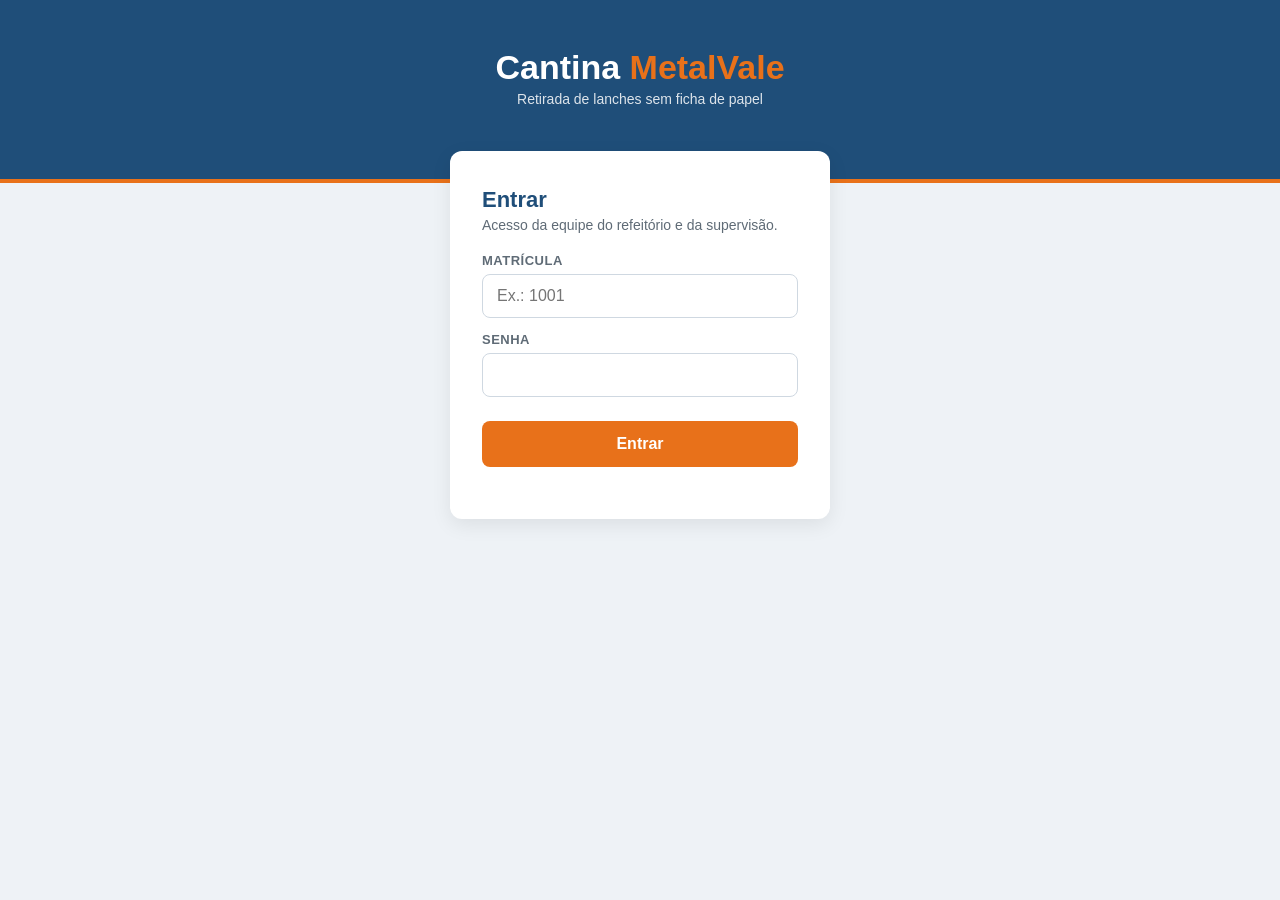
<file: index.html>
<!DOCTYPE html>
<html lang="pt-BR">
<head>
    <meta charset="UTF-8">
    <meta name="viewport" content="width=device-width, initial-scale=1.0">
    <title>Entrar | Cantina MetalVale</title>
    <link rel="stylesheet" href="css/estilo.css">
</head>
<body>

    <header class="topo">
        <h1 class="marca">Cantina <span>MetalVale</span></h1>
        <p class="slogan">Retirada de lanches sem ficha de papel</p>
    </header>

    <main class="conteudo">
        <section class="cartao" aria-labelledby="titulo-login">
            <h2 id="titulo-login">Entrar</h2>
            <p class="instrucao">Acesso da equipe do refeitório e da supervisão.</p>

            <form onsubmit="entrar(); return false;">
                <label for="matricula">Matrícula</label>
                <input id="matricula" type="text" inputmode="numeric" autocomplete="username"
                       placeholder="Ex.: 1001" required>

                <label for="senha">Senha</label>
                <input id="senha" type="password" autocomplete="current-password" required>

                <button id="botao-entrar" type="submit">Entrar</button>
            </form>

            <p id="mensagem" class="mensagem" role="status" aria-live="polite"></p>
        </section>
    </main>


    <script src="js/dados.js"></script>
    <script src="js/funcoes.js"></script>
    <script src="js/app.js"></script>

    
</body>
</html>
</file>
<file: css/estilo.css>
:root {
    --azul: #1f4e79;
    --laranja: #e8711a;
    --fundo: #eef2f6;
    --texto: #2b2f33;
    --texto-claro: #5f6b76;
    --borda: #cfd8e1;
    --erro: #b3261e;
    --sucesso: #1e7b34;
}

* {
    margin: 0;
    padding: 0;
    box-sizing: border-box;
}

html {
    height: 100%;
}

body {
    font-family: 'Segoe UI', Arial, sans-serif;
    background: var(--fundo);
    color: var(--texto);
    min-height: 100%;
    display: flex;
    flex-direction: column;
}

.topo {
    background: var(--azul);
    color: #fff;
    text-align: center;
    padding: 32px 16px 56px;
    border-bottom: 4px solid var(--laranja);
}

.marca {
    font-size: 26px;
    font-weight: 800;
}

.marca span {
    color: var(--laranja);
}

.slogan {
    font-size: 14px;
    opacity: 0.85;
    margin-top: 4px;
}

.menu {
    display: flex;
    flex-wrap: wrap;
    justify-content: center;
    gap: 8px 20px;
    margin-top: 16px;
}

.menu a {
    color: #fff;
    text-decoration: none;
    font-weight: 600;
    padding-bottom: 2px;
    border-bottom: 2px solid transparent;
}

.menu a:hover,
.menu a.atual {
    color: var(--laranja);
    border-bottom-color: var(--laranja);
}

.conteudo {
    flex: 1;
    display: flex;
    justify-content: center;
    padding: 0 16px;
}

.cartao {
    background: #fff;
    width: 100%;
    max-width: 380px;
    margin-top: -32px;
    margin-bottom: 32px;
    padding: 28px 24px;
    border-radius: 12px;
    box-shadow: 0 6px 20px rgba(0, 0, 0, 0.08);
    align-self: flex-start;
}

.cartao h2 {
    color: var(--azul);
    font-size: 22px;
}

.instrucao {
    color: var(--texto-claro);
    font-size: 14px;
    margin: 4px 0 20px;
}

label {
    display: block;
    font-size: 13px;
    font-weight: 600;
    color: var(--texto-claro);
    text-transform: uppercase;
    letter-spacing: 0.5px;
    margin: 14px 0 6px;
}

input, select {
    width: 100%;
    padding: 12px 14px;
    font: inherit;
    font-size: 16px;
    border: 1px solid var(--borda);
    border-radius: 8px;
}

input:focus {
    outline: 2px solid var(--laranja);
    border-color: var(--laranja);
}

button {
    width: 100%;
    margin-top: 24px;
    padding: 14px;
    font: inherit;
    font-size: 16px;
    font-weight: 700;
    color: #fff;
    background: var(--laranja);
    border: none;
    border-radius: 8px;
    cursor: pointer;
}

button:hover {
    background: #cf5f0f;
}

.mensagem {
    margin-top: 16px;
    font-size: 14px;
    border-radius: 8px;
}

.mensagem.erro,
.mensagem.sucesso {
    padding: 11px 14px;
}

.mensagem.erro {
    color: var(--erro);
    background: #fdecea;
}

.mensagem.sucesso {
    color: var(--sucesso);
    background: #e7f5ea;
}

table {
    width: 100%;
    margin-bottom: 32px;
    border-collapse: collapse;
    background: #fff;
    border-radius: 12px;
    overflow: hidden;
    box-shadow: 0 6px 20px rgba(0, 0, 0, 0.08);
}

th, td {
    text-align: left;
    padding: 12px 16px;
    border-bottom: 1px solid var(--borda);
    vertical-align: middle;
}

th {
    background: var(--azul);
    color: #fff;
    font-size: 13px;
    font-weight: 600;
    text-transform: uppercase;
    letter-spacing: 0.5px;
}

tr:last-child td {
    border-bottom: none;
}

tr:nth-child(odd) td {
    background: #f6f8fa;
}

tr:hover td {
    background: #fdf1e7;
}

/* Coluna de ações: botões sempre na mesma linha */
td:last-child {
    white-space: nowrap;
    width: 1%;
}

.painel {
    width: 100%;
    max-width: 1000px;
}

.painel .inserir {
    width: auto;
    margin: 16px 0;
    padding: 10px 24px;
}

.filtros {
    display: flex;
    flex-wrap: wrap;
    gap: 16px;
    margin: 8px 0 16px;
}

.filtros > div {
    flex: 1;
    min-width: 200px;
}

.total {
    font-size: 18px;
    font-weight: 700;
    color: var(--azul);
    margin-bottom: 12px;
}

.painel .cartao {
    margin: 0 auto 16px;
}

button.secundario {
    margin-top: 8px;
    background: var(--texto-claro);
}

td button {
    width: auto;
    margin: 0;
    padding: 6px 12px;
    font-size: 14px;
    border-radius: 6px;
}

td button.excluir {
    background: var(--erro);
}

.resultado {
    text-align: center;
    padding-top: 16px;
}

.resultado-icone {
    width: 112px;
    height: 112px;
    margin: 0 auto 16px;
    border-radius: 50%;
    font-size: 64px;
    font-weight: 700;
    line-height: 112px;
    color: #fff;
}

.resultado.sucesso .resultado-icone { background: var(--sucesso); }
.resultado.erro .resultado-icone { background: var(--erro); }

.resultado h3 {
    font-size: 26px;
}

.resultado.sucesso h3 { color: var(--sucesso); }
.resultado.erro h3 { color: var(--erro); }

.resultado-nome {
    font-size: 20px;
    font-weight: 700;
    margin: 8px 0 4px;
}

@media (min-width: 768px) {
    .topo {
        padding: 48px 16px 72px;
    }

    .marca {
        font-size: 34px;
    }

    .cartao {
        padding: 36px 32px;
    }
}
</file>
